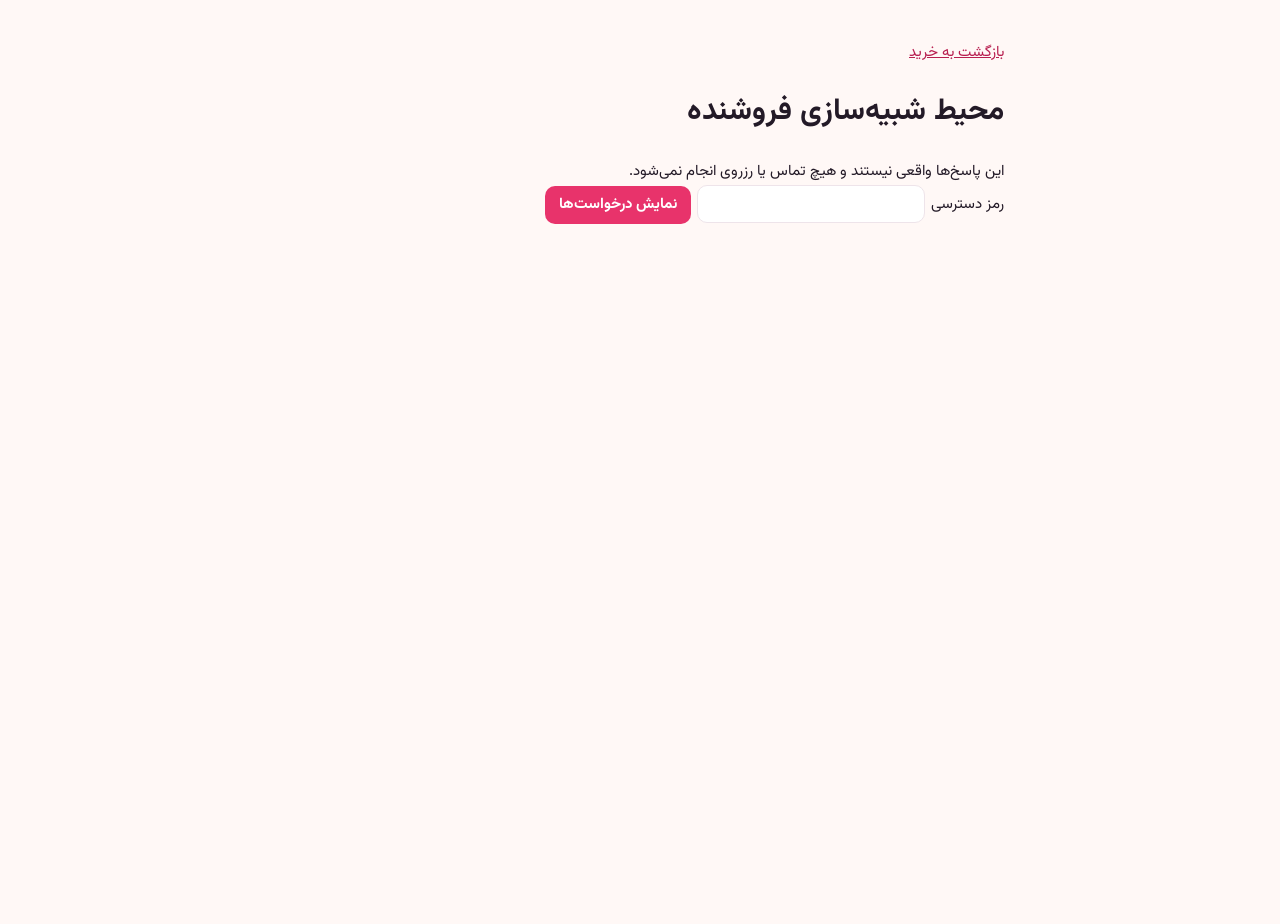
<file: frontend/seller.html>
<!doctype html><html lang="fa" dir="rtl"><meta charset="utf-8"><meta name="viewport" content="width=device-width,initial-scale=1"><link rel="stylesheet" href="assets/app.css"><style>main{max-width:760px;margin:24px auto;padding:16px;overflow:auto;height:calc(100dvh - 48px)}body{overflow:auto}input{height:38px;border:1px solid var(--line);border-radius:10px;padding:0 10px;margin:0 6px}button{background:var(--pink);color:#fff;border-radius:10px;padding:6px 14px;font-weight:700}form{border:1px solid var(--line);border-radius:14px;padding:12px;margin:10px 0;background:var(--card)}</style><title>فروشنده شبیه‌سازی</title><main><a href="/">بازگشت به خرید</a><h1>محیط شبیه‌سازی فروشنده</h1><aside>این پاسخ‌ها واقعی نیستند و هیچ تماس یا رزروی انجام نمی‌شود.</aside><label>رمز دسترسی<input id="token" type="password"></label><button id="load">نمایش درخواست‌ها</button><p id="status" role="status"></p><section id="requests"></section></main><script src="seller.js"></script></html>
</file>
<file: frontend/assets/app.css>
@font-face{font-family:Vazirmatn;src:url(../vendor/Vazirmatn-Variable.woff2) format("woff2-variations"),url(../vendor/Vazirmatn-Regular.woff2) format("woff2");font-weight:100 900;font-display:swap}

:root{
  --pink:#E8336B;--pink-2:#F2477C;--pink-soft:#FFE4EC;--pink-ink:#B81F50;
  --leaf:#1FA866;--leaf-soft:#DDF6E8;--amber:#C77700;--amber-soft:#FFF1D6;--red:#D83A3A;--red-soft:#FFE3E3;
  --ink:#231A27;--ink-2:#5E5263;--ink-3:#8E8393;--line:#EEE4EA;--bg:#FFF8F6;--panel:#FFFFFF;--card:#FFFFFF;--chip:#F7EEF2;
  --shadow:0 1px 2px rgba(60,20,40,.06),0 6px 20px rgba(60,20,40,.07);--shadow-lg:0 12px 40px rgba(60,20,40,.18);
  --r:18px;--r-sm:12px;--chat-w:460px;
  color-scheme:light;
}
@media (prefers-color-scheme:dark){:root:not([data-theme=light]){
  --pink:#FF5C8F;--pink-2:#FF7AA3;--pink-soft:#3A1C2A;--pink-ink:#FFB3CA;--leaf:#3DD68C;--leaf-soft:#173A29;--amber:#F2B04A;--amber-soft:#3A2D14;--red:#FF7373;--red-soft:#3D1D1D;
  --ink:#F6EEF3;--ink-2:#C8BBC4;--ink-3:#95889A;--line:#33293A;--bg:#16111A;--panel:#1C1621;--card:#241D2A;--chip:#2E2535;
  --shadow:0 1px 2px rgba(0,0,0,.4),0 6px 20px rgba(0,0,0,.25);color-scheme:dark}}
:root[data-theme=dark]{
  --pink:#FF5C8F;--pink-2:#FF7AA3;--pink-soft:#3A1C2A;--pink-ink:#FFB3CA;--leaf:#3DD68C;--leaf-soft:#173A29;--amber:#F2B04A;--amber-soft:#3A2D14;--red:#FF7373;--red-soft:#3D1D1D;
  --ink:#F6EEF3;--ink-2:#C8BBC4;--ink-3:#95889A;--line:#33293A;--bg:#16111A;--panel:#1C1621;--card:#241D2A;--chip:#2E2535;
  --shadow:0 1px 2px rgba(0,0,0,.4),0 6px 20px rgba(0,0,0,.25);color-scheme:dark}

*{box-sizing:border-box}
html,body{height:100%;margin:0}
body{font:15px/1.75 Vazirmatn,Tahoma,sans-serif;color:var(--ink);background:var(--bg);-webkit-font-smoothing:antialiased;overflow:hidden}
button,input,textarea,select{font:inherit;color:inherit}
button{cursor:pointer;border:0;background:none}
svg{width:20px;height:20px;fill:none;stroke:currentColor;stroke-width:2;stroke-linecap:round;stroke-linejoin:round;flex:none}
a{color:var(--pink-ink)}
[hidden]{display:none!important}
:focus-visible{outline:2px solid var(--pink);outline-offset:2px;border-radius:8px}

.app{display:grid;grid-template-columns:var(--chat-w) 1fr;height:100dvh}
.chat-pane{display:flex;flex-direction:column;min-height:0;min-width:0;background:var(--panel);border-inline-end:1px solid var(--line);position:relative;z-index:2}
.map-pane{position:relative;min-width:0}
#map{position:absolute;inset:0;background:#EDE7EA}
.mobile-only{display:none!important}

/* top bar */
.topbar{display:flex;align-items:center;justify-content:space-between;padding:12px 16px 8px}
.brand{display:flex;align-items:center;gap:10px}
.brand h1{margin:0;font-size:20px;font-weight:850;letter-spacing:-.3px;line-height:1.2}
.brand p{margin:0;font-size:12px;color:var(--ink-3)}
.logo{width:42px;height:48px;display:block}
.logo svg,.mascot svg{width:100%;height:100%}
.top-actions{display:flex;gap:4px}
.icon-btn{position:relative;display:grid;place-items:center;width:38px;height:38px;border-radius:12px;color:var(--ink-2)}
.icon-btn:hover{background:var(--chip);color:var(--ink)}
.badge{position:absolute;top:2px;left:2px;min-width:17px;height:17px;padding:0 4px;border-radius:9px;background:var(--pink);color:#fff;font-size:11px;line-height:17px;font-weight:700}

/* steps */
.steps{display:flex;gap:6px;margin:0;padding:0 16px 10px;list-style:none;counter-reset:s}
.steps li{flex:1;display:flex;align-items:center;gap:6px;padding:6px 8px;border-radius:12px;background:var(--chip);color:var(--ink-3);font-size:11.5px;font-weight:600;white-space:nowrap;overflow:hidden;transition:.25s}
.steps b{display:grid;place-items:center;width:20px;height:20px;border-radius:50%;background:var(--panel);font-size:11px;flex:none}
.steps li.done{color:var(--leaf);background:var(--leaf-soft)}
.steps li.done b{background:var(--leaf);color:#fff}
.steps li.active{color:#fff;background:linear-gradient(135deg,var(--pink-2),var(--pink))}
.steps li.active b{background:#fff;color:var(--pink)}
.steps span{overflow:hidden;text-overflow:ellipsis}

/* preference chips */
.prefbar{display:flex;flex-wrap:wrap;gap:6px;padding:0 16px 10px;border-bottom:1px solid var(--line)}
.prefbar::-webkit-scrollbar{display:none}
.pchip{display:inline-flex;align-items:center;gap:6px;height:34px;padding:0 12px;border-radius:17px;border:1px solid var(--line);background:var(--card);font-size:13px;font-weight:600;color:var(--ink-2);white-space:nowrap;transition:.15s}
.pchip svg{width:16px;height:16px}
.pchip:hover{border-color:var(--pink);color:var(--ink)}
.pchip.on{background:var(--pink-soft);border-color:transparent;color:var(--pink-ink)}
.pchip .x{margin-inline-start:-2px;opacity:.6}

/* thread */
.thread{flex:1;overflow-y:auto;padding:16px 16px 8px;scroll-behavior:smooth;overscroll-behavior:contain}
.msg{display:flex;gap:8px;margin:10px 0;animation:rise .28s ease both}
@keyframes rise{from{opacity:0;transform:translateY(6px)}to{opacity:1;transform:none}}
.msg.user{justify-content:flex-start;flex-direction:row-reverse}
.bubble{max-width:88%;padding:10px 14px;border-radius:18px;background:var(--chip);white-space:pre-wrap;word-wrap:break-word}
.msg.user .bubble{background:linear-gradient(135deg,var(--pink-2),var(--pink));color:#fff;border-end-end-radius:6px}
.msg.bot .bubble{border-start-start-radius:6px;background:var(--card);border:1px solid var(--line);box-shadow:var(--shadow)}
.msg.bot .bubble b{color:var(--pink-ink)}
.avatar{width:32px;height:38px;flex:none;align-self:flex-end}
.block{margin:8px 0 14px;animation:rise .3s ease both}
.block-head{display:flex;align-items:center;justify-content:space-between;gap:8px;margin:0 2px 8px;font-size:13px;color:var(--ink-3)}
.block-head strong{color:var(--ink);font-size:14px}
.note{font-size:12.5px;color:var(--ink-3);margin:6px 2px}
.note.warn{color:var(--amber)}

/* thinking */
.thinking{display:flex;gap:10px;align-items:flex-start;margin:10px 0}
.thinking .avatar{animation:hop 1s ease-in-out infinite}
@keyframes hop{0%,100%{transform:translateY(0)}50%{transform:translateY(-6px)}}
.think-card{flex:1;padding:10px 14px;border-radius:18px;border-start-start-radius:6px;background:var(--card);border:1px dashed var(--line);font-size:13px;color:var(--ink-2)}
.think-card ol{margin:0;padding:0;list-style:none}
.think-card li{display:flex;align-items:center;gap:8px;padding:2px 0}
.think-card li::before{content:"";width:14px;height:14px;border-radius:50%;border:2px solid var(--leaf);flex:none;background:var(--leaf) url("data:image/svg+xml,%3Csvg xmlns='http://www.w3.org/2000/svg' viewBox='0 0 24 24' fill='none' stroke='white' stroke-width='4'%3E%3Cpath d='M5 13l4 4L19 7'/%3E%3C/svg%3E") center/10px no-repeat}
.think-card li.now::before{background:none;border-color:var(--pink);border-top-color:transparent;animation:spin .8s linear infinite}
@keyframes spin{to{transform:rotate(360deg)}}

/* welcome */
.welcome{display:flex;flex-direction:column;align-items:center;text-align:center;padding:12px 6px 4px}
.welcome .mascot{width:112px;height:130px}
.welcome h2{margin:6px 0 2px;font-size:22px;font-weight:850}
.welcome p{margin:0 0 14px;color:var(--ink-2);font-size:14px;max-width:360px}
.stats{display:flex;gap:8px;margin-bottom:16px;flex-wrap:wrap;justify-content:center}
.stats span{padding:4px 10px;border-radius:10px;background:var(--chip);font-size:12px;color:var(--ink-2)}
.stats b{color:var(--ink)}
.starters{display:grid;grid-template-columns:1fr 1fr;gap:8px;width:100%}
.starter{display:flex;gap:8px;align-items:flex-start;text-align:start;padding:10px 12px;border-radius:14px;border:1px solid var(--line);background:var(--card);font-size:13px;line-height:1.6;color:var(--ink-2);transition:.15s}
.starter:hover{border-color:var(--pink);transform:translateY(-1px);box-shadow:var(--shadow)}
.starter .em{font-size:18px;line-height:1.2}

/* product cards */
.carousel{display:flex;gap:10px;overflow-x:auto;padding:2px 2px 8px;scroll-snap-type:x mandatory;scrollbar-width:thin}
.pcard{flex:0 0 210px;scroll-snap-align:start;display:flex;flex-direction:column;border-radius:var(--r);background:var(--card);border:1px solid var(--line);box-shadow:var(--shadow);overflow:hidden;transition:.15s}
.pcard:hover{border-color:color-mix(in srgb,var(--pink) 45%,var(--line))}
.pcard.sel{outline:2px solid var(--pink)}
.pimg{position:relative;height:132px;background:#fff;display:grid;place-items:center;border-bottom:1px solid var(--line);cursor:zoom-in}
.pimg img{max-width:88%;max-height:116px;object-fit:contain}
.pimg .ph{width:56px;height:64px;opacity:.35}
.pimg .tag{position:absolute;top:8px;inset-inline-start:8px;padding:1px 8px;border-radius:8px;font-size:11px;font-weight:700;background:var(--leaf-soft);color:var(--leaf)}
.cmp-toggle{position:absolute;top:6px;inset-inline-end:6px;display:flex;align-items:center;gap:4px;padding:2px 8px 2px 6px;border-radius:9px;background:rgba(255,255,255,.92);color:#5E5263;font-size:11px;font-weight:700;border:1px solid #eee}
.cmp-toggle input{accent-color:var(--pink);margin:0}
.pbody{display:flex;flex-direction:column;gap:4px;padding:10px 12px 12px;flex:1}
.ptitle{margin:0;font-size:13.5px;font-weight:700;line-height:1.6;display:-webkit-box;-webkit-line-clamp:2;-webkit-box-orient:vertical;overflow:hidden;min-height:43px}
.pcat{font-size:11.5px;color:var(--ink-3);white-space:nowrap;overflow:hidden;text-overflow:ellipsis}
.price{font-size:15px;font-weight:800;color:var(--ink)}
.price small{font-size:11px;font-weight:600;color:var(--ink-3)}
.minis{display:flex;flex-wrap:wrap;gap:4px;margin:2px 0 6px}
.mini{display:inline-flex;align-items:center;gap:3px;padding:0 7px;height:21px;border-radius:7px;background:var(--chip);font-size:11px;font-weight:600;color:var(--ink-2)}
.mini.g{background:var(--leaf-soft);color:var(--leaf)}
.mini.p{background:var(--pink-soft);color:var(--pink-ink)}
.mini.a{background:var(--amber-soft);color:var(--amber)}
.mini.r{background:var(--red-soft);color:var(--red)}
.btn{display:inline-flex;align-items:center;justify-content:center;gap:6px;height:36px;padding:0 14px;border-radius:11px;font-size:13px;font-weight:700;transition:.15s;white-space:nowrap}
.btn svg{width:16px;height:16px}
.btn.primary{background:var(--pink);color:#fff}
.btn.primary:hover{background:var(--pink-ink)}
.btn.soft{background:var(--pink-soft);color:var(--pink-ink)}
.btn.ghost{background:var(--chip);color:var(--ink-2)}
.btn.ghost:hover{color:var(--ink)}
.btn.sm{height:30px;padding:0 10px;font-size:12px;border-radius:9px}
.btn.wide{width:100%}
.btn[disabled]{opacity:.5;cursor:default}
.pcard .btn.primary{margin-top:auto}
.more{flex:0 0 120px;display:grid;place-items:center;border-radius:var(--r);border:1.5px dashed var(--line);color:var(--ink-3);font-weight:700;font-size:13px}
.more:hover{border-color:var(--pink);color:var(--pink)}

/* stores */
.sblock{border-radius:var(--r);background:var(--card);border:1px solid var(--line);box-shadow:var(--shadow);overflow:hidden}
.shead{display:flex;gap:10px;align-items:center;padding:12px}
.shead img,.shead .ph{width:52px;height:52px;object-fit:contain;border-radius:12px;background:#fff;border:1px solid var(--line);flex:none}
.shead h3{margin:0;font-size:14px;line-height:1.6;display:-webkit-box;-webkit-line-clamp:2;-webkit-box-orient:vertical;overflow:hidden}
.ssum{display:flex;flex-wrap:wrap;gap:4px;margin-top:2px}
.seg{display:flex;gap:4px;padding:0 12px 10px;overflow-x:auto;scrollbar-width:none}
.seg button{height:30px;padding:0 12px;border-radius:9px;background:var(--chip);font-size:12px;font-weight:700;color:var(--ink-2);white-space:nowrap}
.seg button.on{background:var(--ink);color:var(--panel)}
.slist{list-style:none;margin:0;padding:0}
.srow{display:grid;grid-template-columns:28px 1fr auto;gap:4px 10px;padding:12px;border-top:1px solid var(--line);transition:background .2s}
.srow.hl{background:var(--pink-soft)}
.rank{display:grid;place-items:center;width:26px;height:26px;border-radius:9px;background:var(--chip);font-weight:800;font-size:13px}
.srow:first-child .rank{background:var(--pink);color:#fff}
.sname{font-weight:800;font-size:14px;line-height:1.5;cursor:pointer}
.sname:hover{color:var(--pink-ink)}
.sline{grid-column:2/4;display:flex;flex-wrap:wrap;gap:4px 10px;font-size:12px;color:var(--ink-2)}
.sline span{display:inline-flex;align-items:center;gap:4px}
.sline svg{width:14px;height:14px;color:var(--ink-3)}
.sprice{text-align:end;font-weight:850;font-size:14.5px;line-height:1.4}
.sprice small{display:block;font-weight:600;font-size:11px;color:var(--ink-3)}
.sprice small.stale{color:var(--amber)}
.reasons{grid-column:2/4;display:flex;flex-wrap:wrap;gap:4px}
.sactions{grid-column:2/4;display:flex;gap:6px;flex-wrap:wrap;margin-top:4px}
.sfoot{padding:10px 12px;border-top:1px solid var(--line);font-size:11.5px;color:var(--ink-3);display:flex;justify-content:space-between;gap:8px;flex-wrap:wrap}
.open{color:var(--leaf);font-weight:700}.closed{color:var(--red);font-weight:700}.unknown{color:var(--ink-3)}

/* compare */
.ctable-wrap{overflow-x:auto;border-radius:var(--r);border:1px solid var(--line);background:var(--card);box-shadow:var(--shadow)}
.ctable{border-collapse:collapse;width:100%;font-size:12.5px;min-width:420px}
.ctable th,.ctable td{padding:8px 10px;border-bottom:1px solid var(--line);vertical-align:top;text-align:start}
.ctable thead th{position:sticky;top:0;background:var(--card);font-weight:700}
.ctable thead img{width:56px;height:56px;object-fit:contain;display:block;margin-bottom:4px;background:#fff;border-radius:10px}
.ctable th:first-child{color:var(--ink-3);font-weight:600;width:110px;background:var(--chip)}
.ctable tr.diff td{background:color-mix(in srgb,var(--amber-soft) 55%,transparent)}
.ctable td.best{color:var(--leaf);font-weight:800}

/* inquiry */
.iq{border-radius:var(--r);background:var(--card);border:1px solid var(--line);box-shadow:var(--shadow);padding:14px;overflow:hidden;position:relative}
.iq-top{display:flex;gap:10px;align-items:center}
.phone{width:42px;height:42px;border-radius:14px;display:grid;place-items:center;background:var(--pink-soft);color:var(--pink);flex:none}
.iq.calling .phone{animation:ring 1.1s ease-in-out infinite}
@keyframes ring{0%,100%{transform:rotate(0)}20%{transform:rotate(-14deg)}40%{transform:rotate(12deg)}60%{transform:rotate(-8deg)}80%{transform:rotate(5deg)}}
.iq h4{margin:0;font-size:14px}
.iq p{margin:0;font-size:12.5px;color:var(--ink-2)}
.bar{height:5px;border-radius:3px;background:var(--chip);margin:12px 0 4px;overflow:hidden}
.bar i{display:block;height:100%;background:linear-gradient(90deg,var(--pink),var(--pink-2));border-radius:3px;transition:width .5s linear}
.qa{display:grid;gap:6px;margin-top:12px}
.qa div{display:flex;justify-content:space-between;gap:10px;padding:8px 10px;border-radius:10px;background:var(--chip);font-size:13px}
.qa b.ok{color:var(--leaf)}.qa b.no{color:var(--red)}.qa b.na{color:var(--ink-3)}
.iq.ok{border-color:color-mix(in srgb,var(--leaf) 45%,var(--line))}
.iq.bad{border-color:color-mix(in srgb,var(--red) 40%,var(--line))}
.alts{margin-top:12px;padding-top:10px;border-top:1px dashed var(--line)}
.alts h5{margin:0 0 6px;font-size:13px}
.alt{display:flex;align-items:center;justify-content:space-between;gap:8px;padding:8px 0;font-size:12.5px}
.alt+.alt{border-top:1px solid var(--line)}
.sim{display:inline-block;margin-top:10px;font-size:11px;color:var(--ink-3)}

/* compare tray */
.compare-tray{position:absolute;inset-inline:16px;bottom:118px;z-index:5;display:flex;align-items:center;gap:8px;padding:8px 8px 8px 12px;border-radius:16px;background:var(--ink);color:var(--panel);box-shadow:var(--shadow-lg);animation:rise .2s ease}
.compare-tray .thumbs{display:flex;gap:4px;flex:1;overflow:hidden}
.compare-tray img{width:34px;height:34px;border-radius:9px;background:#fff;object-fit:contain}
.compare-tray span{font-size:13px;font-weight:700}

/* composer */
.composer{padding:8px 16px calc(12px + env(safe-area-inset-bottom));border-top:1px solid var(--line);background:var(--panel)}
.suggest{display:flex;gap:6px;overflow-x:auto;padding-bottom:8px;scrollbar-width:none}
.suggest:empty{display:none}
.suggest button{flex:none;height:32px;padding:0 12px;border-radius:16px;background:var(--pink-soft);color:var(--pink-ink);font-size:12.5px;font-weight:700;white-space:nowrap}
.suggest button:hover{background:var(--pink);color:#fff}
.input-row{display:flex;align-items:flex-end;gap:8px;padding:6px 6px 6px 6px;border-radius:20px;border:1.5px solid var(--line);background:var(--card);transition:.15s}
.input-row:focus-within{border-color:var(--pink);box-shadow:0 0 0 4px var(--pink-soft)}
.input-row textarea{flex:1;resize:none;border:0;background:none;outline:none;padding:6px 8px;max-height:140px;line-height:1.7}
.send{width:40px;height:40px;border-radius:14px;display:grid;place-items:center;background:var(--pink);color:#fff;flex:none}
.send[disabled]{opacity:.45}

/* map */
.leaflet-container{font-family:Vazirmatn,Tahoma,sans-serif;direction:ltr}
.leaflet-popup-content{direction:rtl;margin:12px 14px;font-size:13px;line-height:1.7;min-width:200px}
.leaflet-popup-content-wrapper{border-radius:16px;box-shadow:var(--shadow-lg)}
.pin{display:flex;flex-direction:column;align-items:center;transform:translate(-50%,-100%);position:absolute;left:0;top:0}
.pin .tag{display:flex;align-items:center;gap:4px;padding:3px 8px 3px 4px;border-radius:12px;background:#fff;color:#231A27;font:800 12px/1.3 Vazirmatn,sans-serif;white-space:nowrap;box-shadow:0 3px 10px rgba(40,10,25,.25);border:2px solid #8E8393;direction:rtl}
.pin .tag b{display:grid;place-items:center;min-width:20px;height:20px;border-radius:7px;background:#8E8393;color:#fff;font-size:11px}
.pin .stem{width:2px;height:8px;background:#8E8393}
.pin.open .tag{border-color:#1FA866}.pin.open .tag b,.pin.open .stem{background:#1FA866}
.pin.closed .tag{border-color:#D83A3A}.pin.closed .tag b,.pin.closed .stem{background:#D83A3A}
.pin.top .tag{background:#E8336B;color:#fff;border-color:#E8336B;transform:scale(1.08)}
.pin.top .tag b{background:#fff;color:#E8336B}
.pin.hl .tag{outline:3px solid #FFC1D4}
.me{width:18px;height:18px;border-radius:50%;background:#2F7BF6;border:3px solid #fff;box-shadow:0 0 0 6px rgba(47,123,246,.25);animation:pulse 2s infinite}
@keyframes pulse{0%{box-shadow:0 0 0 0 rgba(47,123,246,.45)}70%{box-shadow:0 0 0 14px rgba(47,123,246,0)}100%{box-shadow:0 0 0 0 rgba(47,123,246,0)}}
.map-head{position:absolute;top:14px;inset-inline:14px;z-index:500;display:flex;justify-content:center;pointer-events:none}
.map-head .card{pointer-events:auto;display:flex;gap:10px;align-items:center;max-width:520px;padding:8px 14px 8px 8px;border-radius:16px;background:var(--panel);box-shadow:var(--shadow-lg);font-size:13px}
.map-head img,.map-head .ph{width:40px;height:40px;object-fit:contain;border-radius:10px;background:#fff;flex:none}
.map-head .mascot{width:34px;height:40px}
.map-legend{position:absolute;top:118px;inset-inline-end:14px;z-index:500;display:flex;gap:10px;padding:6px 12px;border-radius:12px;background:var(--panel);box-shadow:var(--shadow);font-size:11.5px;color:var(--ink-2)}
.dot{display:inline-block;width:9px;height:9px;border-radius:50%;margin-inline-end:4px;vertical-align:middle}
.dot.open{background:#1FA866}.dot.closed{background:#D83A3A}.dot.unknown{background:#8E8393}
.map-fabs{position:absolute;bottom:calc(var(--strip-h,0px) + 28px);inset-inline-start:14px;z-index:500;display:flex;flex-direction:column;gap:8px}
.fab{display:flex;align-items:center;gap:6px;height:42px;padding:0 14px;border-radius:14px;background:var(--panel);box-shadow:var(--shadow-lg);font-size:13px;font-weight:700}
.fab:hover{color:var(--pink)}
.pick-hint{position:absolute;top:70px;left:50%;transform:translateX(-50%);z-index:600;padding:8px 14px;border-radius:14px;background:var(--ink);color:var(--panel);font-size:13px;box-shadow:var(--shadow-lg)}
.pick-hint button{color:var(--pink-2);font-weight:700;margin-inline-start:8px}
.map-pane.picking #map{cursor:crosshair}
.density{background:rgba(232,51,107,.16);border:1.5px solid rgba(232,51,107,.45);border-radius:50%;display:grid;place-items:center;color:#B81F50;font:800 11px Vazirmatn,sans-serif}

/* sheet */
.sheet{position:fixed;top:0;bottom:0;left:0;z-index:1000;width:min(420px,100%);padding:12px;display:flex;animation:slide .25s ease}
@keyframes slide{from{transform:translateX(-30px);opacity:0}to{transform:none;opacity:1}}
.sheet-card{position:relative;flex:1;overflow-y:auto;border-radius:22px;background:var(--panel);box-shadow:var(--shadow-lg);padding:18px}
.sheet-close{position:sticky;top:0;float:left;background:var(--chip);z-index:2}
.sheet h2{margin:0 0 4px;font-size:17px;line-height:1.6}
.sheet h3{margin:16px 0 6px;font-size:14px}
.gallery{display:flex;gap:8px;overflow-x:auto;margin:8px 0 12px}
.gallery img{height:160px;border-radius:14px;background:#fff;border:1px solid var(--line);object-fit:contain;padding:6px}
.kv{width:100%;border-collapse:collapse;font-size:12.5px}
.kv td{padding:6px 8px;border-bottom:1px solid var(--line);vertical-align:top}
.kv td:first-child{color:var(--ink-3);width:40%}
.mallbox{display:flex;gap:10px;align-items:center;padding:10px 12px;border-radius:14px;background:var(--leaf-soft);color:var(--leaf);font-weight:700;font-size:13px;margin:10px 0}
.routes{display:flex;gap:6px;flex-wrap:wrap;margin:10px 0}
.routes a{text-decoration:none}

/* popover */
.popover{position:fixed;z-index:1200;min-width:260px;max-width:min(340px,92vw);padding:14px;border-radius:18px;background:var(--panel);box-shadow:var(--shadow-lg);border:1px solid var(--line);animation:rise .15s ease}
.popover h4{margin:0 0 8px;font-size:14px}
.popover input[type=text],.popover input[type=number]{width:100%;height:40px;padding:0 12px;border-radius:12px;border:1.5px solid var(--line);background:var(--card);outline:none}
.popover input:focus{border-color:var(--pink)}
.opts{display:flex;flex-wrap:wrap;gap:6px;margin:10px 0}
.opts button{height:32px;padding:0 12px;border-radius:10px;background:var(--chip);font-size:12.5px;font-weight:700}
.opts button.on,.opts button:hover{background:var(--pink-soft);color:var(--pink-ink)}
.row{display:flex;gap:6px;margin-top:8px}
.arealist{max-height:180px;overflow-y:auto;margin-top:6px}
.arealist button{display:flex;justify-content:space-between;width:100%;padding:6px 8px;border-radius:9px;font-size:13px}
.arealist button:hover{background:var(--chip)}
.arealist small{color:var(--ink-3)}

.toast{position:fixed;bottom:24px;left:50%;transform:translateX(-50%);z-index:1500;padding:10px 16px;border-radius:14px;background:var(--ink);color:var(--panel);font-size:13px;box-shadow:var(--shadow-lg);animation:rise .2s ease}

/* ---- map explore ---- */
.map-head{flex-direction:column;align-items:center;gap:6px}
.msearch{pointer-events:auto;display:flex;align-items:center;gap:8px;width:min(520px,100%);height:48px;padding:0 8px 0 14px;border-radius:24px;background:var(--panel);box-shadow:var(--shadow-lg);border:1.5px solid transparent}
.msearch:focus-within{border-color:var(--pink)}
.msearch svg{color:var(--ink-3)}
.msearch input{flex:1;min-width:0;border:0;outline:0;background:none;font-weight:600}
.msearch.on{border-color:color-mix(in srgb,var(--pink) 40%,transparent)}
.msearch.prod img{width:34px;height:34px;border-radius:10px;object-fit:contain;background:#fff}
.msearch .pt{flex:1;min-width:0;font-weight:700;font-size:13px;white-space:nowrap;overflow:hidden;text-overflow:ellipsis}
.mstat{pointer-events:auto;padding:3px 12px;border-radius:12px;background:color-mix(in srgb,var(--panel) 92%,transparent);box-shadow:var(--shadow);font-size:12px;font-weight:600;color:var(--ink-2)}
.fab.round{width:46px;height:46px;padding:0;justify-content:center;border-radius:50%}
.strip{position:absolute;left:12px;right:12px;bottom:14px;z-index:600;pointer-events:none}
.strip>*{pointer-events:auto}
.empty-map{display:flex;gap:14px;align-items:center;max-width:620px;margin:0 auto;padding:14px 16px;border-radius:22px;background:var(--panel);box-shadow:var(--shadow-lg)}
.empty-map .mascot{width:64px;height:74px;flex:none}
.empty-map b{font-size:15px}
.empty-map p{margin:2px 0 8px;font-size:12.5px;color:var(--ink-2)}
.qchips{display:flex;flex-wrap:wrap;gap:6px}
.qchips button{height:30px;padding:0 12px;border-radius:15px;background:var(--pink-soft);color:var(--pink-ink);font-size:12.5px;font-weight:700}
.qchips button:hover{background:var(--pink);color:#fff}
.lcards{display:flex;gap:10px;overflow-x:auto;padding:4px 2px 6px;scroll-snap-type:x mandatory;scrollbar-width:none}
.lcards::-webkit-scrollbar{display:none}
.lcard{flex:0 0 270px;scroll-snap-align:center;display:flex;gap:10px;padding:10px;border-radius:18px;background:var(--panel);box-shadow:var(--shadow-lg);cursor:pointer;border:2px solid transparent;transition:.15s}
.lcard.on,.lcard:hover{border-color:var(--pink)}
.lcard .li{width:72px;height:72px;flex:none;border-radius:14px;background:#fff;display:grid;place-items:center;overflow:hidden;border:1px solid var(--line)}
.lcard .li img{max-width:92%;max-height:92%;object-fit:contain}
.lcard .lb{display:flex;flex-direction:column;min-width:0;gap:1px}
.lcard .lt{font-size:12.5px;line-height:1.55;display:-webkit-box;-webkit-line-clamp:2;-webkit-box-orient:vertical;overflow:hidden}
.lcard .lpz{font-weight:850;font-size:14px}
.lcard .ls,.lcard .lm{font-size:11.5px;color:var(--ink-2);white-space:nowrap;overflow:hidden;text-overflow:ellipsis}
.lpin{position:absolute;left:0;top:0;transform:translate(-50%,calc(-100% - 8px));display:flex;align-items:center;gap:6px;padding:3px 9px 3px 3px;border-radius:20px;background:#fff;color:#231A27;box-shadow:0 4px 14px rgba(40,10,25,.28);border:2.5px solid #8E8393;white-space:nowrap;direction:rtl;font-family:Vazirmatn,sans-serif;transition:transform .15s}
.lpin::after{content:"";position:absolute;left:50%;bottom:-8px;margin-left:-6px;border:6px solid transparent;border-top-color:inherit;border-bottom:0}
.lpin .ph-img{width:34px;height:34px;border-radius:50%;background:#fff;display:grid;place-items:center;overflow:hidden;flex:none}
.lpin .ph-img img{width:100%;height:100%;object-fit:contain}
.lpin .pp{display:flex;flex-direction:column;line-height:1.25}
.lpin b{font-size:12.5px;font-weight:850}
.lpin em{display:none;font-style:normal;font-size:10.5px;color:#5E5263;max-width:130px;overflow:hidden;text-overflow:ellipsis}
.lpin.hl em,.lpin:hover em{display:block}
.lpin.open{border-color:#1FA866}.lpin.closed{border-color:#D83A3A}
.lpin.top{background:#E8336B;color:#fff;border-color:#E8336B}.lpin.top em{color:#ffe}
.lpin.hl,.lpin:hover{transform:translate(-50%,calc(-100% - 8px)) scale(1.12);z-index:1000;box-shadow:0 0 0 4px rgba(232,51,107,.35),0 6px 18px rgba(40,10,25,.3)}
.cpin{position:absolute;left:0;top:0;transform:translate(-50%,-50%);display:flex;align-items:center;gap:6px;padding:4px 12px 4px 6px;border-radius:22px;background:#E8336B;color:#fff;box-shadow:0 4px 16px rgba(232,51,107,.45);border:3px solid #fff;white-space:nowrap;direction:rtl;font-family:Vazirmatn,sans-serif}
.cpin .thumbs{display:flex}
.cpin .thumbs img{width:26px;height:26px;border-radius:50%;background:#fff;object-fit:contain;border:2px solid #fff;margin-inline-start:-8px}
.cpin .thumbs img:first-child{margin-inline-start:0}
.cpin b{font-size:12px}.cpin small{font-size:11px;opacity:.9}
.mpop{display:flex;flex-direction:column;gap:3px;font-size:12.5px}
.mpop img{width:100%;height:110px;object-fit:contain;background:#fff;border-radius:12px;margin-bottom:4px}
.mpop .t{font-size:13.5px;line-height:1.6}
.mpop .pr{font-weight:850;font-size:14px}.mpop .pr small{font-weight:600;color:#8E8393;font-size:11px}
.mpop .more-m{color:#B81F50;font-weight:700}
.mpop .pa{display:flex;gap:4px;margin-top:6px;flex-wrap:wrap}
.chat-fab{position:fixed;left:50%;transform:translateX(-50%);bottom:calc(var(--strip-h,0px) + 24px);z-index:700;align-items:center;gap:10px;height:56px;padding:0 14px 0 6px;border-radius:28px;background:linear-gradient(135deg,#F2477C,#E8336B 60%,#C9265A);color:#fff;box-shadow:0 10px 30px rgba(232,51,107,.45);animation:rise .3s ease}
.chat-fab .cf-av{width:44px;height:44px;border-radius:50%;background:#fff;display:grid;place-items:center;padding:3px}
.chat-fab .cf-av svg{width:34px;height:40px}
.chat-fab .cf-tx{display:flex;flex-direction:column;line-height:1.3;text-align:start}
.chat-fab b{font-size:14px}.chat-fab small{font-size:11px;opacity:.9}
.chat-fab:active{transform:translateX(-50%) scale(.97)}
.app[data-view=chat] .chat-fab{display:none!important}
.lcard.sk{pointer-events:none}
.lcard.sk .li,.lcard.sk i{background:linear-gradient(90deg,var(--chip),var(--line),var(--chip));background-size:200% 100%;animation:shimmer 1.1s linear infinite;border:0}
.lcard.sk i{display:block;height:11px;border-radius:6px;margin:6px 0;width:150px}.lcard.sk i:nth-child(2){width:90px}.lcard.sk i:nth-child(3){width:120px}
@keyframes shimmer{to{background-position:-200% 0}}
/* ---- conversation cards ---- */
.vision{padding:12px;border-radius:16px;background:var(--card);border:1px dashed var(--line)}
.vh{display:flex;justify-content:space-between;gap:8px;font-size:13px;margin-bottom:8px}.vh span{color:var(--ink-3);font-size:12px}
.vgrid{display:grid;grid-template-columns:repeat(auto-fill,minmax(88px,1fr));gap:8px}
.vi{display:flex;flex-direction:column;gap:4px;cursor:zoom-in}
.vimg{position:relative;height:76px;border-radius:12px;background:#fff;display:grid;place-items:center;border:2px solid var(--leaf);overflow:hidden}
.vi.no .vimg{border-color:var(--red);opacity:.65}
.vimg img{max-width:90%;max-height:68px;object-fit:contain}.vimg .ph{width:30px;opacity:.35}
.vimg i{position:absolute;top:4px;inset-inline-end:4px;width:20px;height:20px;border-radius:50%;display:grid;place-items:center;font-style:normal;font-size:12px;font-weight:900;color:#fff;background:var(--leaf)}
.vi.no .vimg i{background:var(--red)}
.vi small{font-size:10.5px;line-height:1.5;color:var(--ink-2);display:-webkit-box;-webkit-line-clamp:2;-webkit-box-orient:vertical;overflow:hidden}
.insight{display:flex;gap:10px;padding:12px 14px;border-radius:16px;background:var(--leaf-soft);color:var(--ink);font-size:12.5px;line-height:1.8}
.insight b{font-size:13.5px}.insight .ic{font-size:20px}
.qcard{max-width:92%;display:flex;flex-direction:column;gap:8px}
.qcard .bubble{border-start-start-radius:6px;background:var(--card);border:1px solid var(--line);box-shadow:var(--shadow)}
.qopts{display:flex;flex-wrap:wrap;gap:6px}
.qopts button{min-height:36px;padding:6px 14px;border-radius:18px;border:1.5px solid var(--pink);color:var(--pink-ink);background:var(--card);font-size:13px;font-weight:700;line-height:1.5;transition:.15s}
.qopts button:hover:not(:disabled),.qopts button.picked{background:var(--pink);color:#fff}
.qopts button.other{border-style:dashed;border-color:var(--line);color:var(--ink-3)}
.qopts button:disabled:not(.picked){opacity:.45;cursor:default}
.picks{display:grid;gap:10px}
.pick{display:flex;gap:12px;padding:12px;border-radius:var(--r);background:var(--card);border:1px solid var(--line);box-shadow:var(--shadow)}
.pick:first-child{border:1.5px solid color-mix(in srgb,var(--pink) 55%,var(--line))}
.pk-img{position:relative;width:96px;height:96px;flex:none;border-radius:14px;background:#fff;display:grid;place-items:center;border:1px solid var(--line);cursor:zoom-in}
.pk-img img{max-width:90%;max-height:90%;object-fit:contain}
.pk-img .ph{width:44px;opacity:.35}
.pk-badge{position:absolute;top:-8px;inset-inline-start:-6px;padding:1px 9px;border-radius:9px;background:var(--pink);color:#fff;font-size:11px;font-weight:800;white-space:nowrap;box-shadow:var(--shadow)}
.pk-body{min-width:0;display:flex;flex-direction:column;gap:4px}
.pk-body h4{margin:0;font-size:13.5px;line-height:1.6;display:-webkit-box;-webkit-line-clamp:2;-webkit-box-orient:vertical;overflow:hidden}
.pk-body .why{margin:0;font-size:12.5px;color:var(--ink-2);line-height:1.7}
.pk-body .row{margin-top:2px;flex-wrap:wrap}
.block.collapsed>*:not(.expand){display:none}
.expand{width:100%;padding:8px 12px;border-radius:12px;background:var(--chip);color:var(--ink-2);font-size:12.5px;font-weight:700;text-align:start}

/* ---- round 4: map buttons, stale prices, priorities, media input ---- */
.btn.map{background:color-mix(in srgb,#2F7BF6 12%,var(--card));color:#2F7BF6;font-weight:800}
.btn.map:hover{background:#2F7BF6;color:#fff}
.btn.map svg{width:15px;height:15px}
.pact{display:flex;gap:6px;margin-top:auto}.pact .btn.primary{flex:1}
.warn{display:inline-grid;place-items:center;width:17px;height:17px;margin-inline-start:4px;border-radius:50%;background:var(--amber);color:#fff;font:900 11px/1 Vazirmatn,sans-serif;vertical-align:middle;cursor:help}
.price.old,.mini.old,.pr.old{opacity:.5}.price.old .warn,.pr.old .warn{opacity:1}
.srow.is-stale>*:not(.sactions):not(.sprice){opacity:.5}.srow.is-stale .sprice{color:var(--ink-3)}
.lcard.is-stale .li,.lcard.is-stale .lpz{opacity:.5}
.lpin.is-stale{opacity:.55;border-style:dashed}
.srow-map{padding:0 12px 10px}.srow-map .btn{width:100%}
.pbar{padding:0 12px 10px;font-size:12px;color:var(--ink-3)}
.pbar.ask{margin:0 12px 10px;padding:10px 12px;border-radius:14px;background:var(--pink-soft);color:var(--pink-ink);font-weight:700;font-size:13px}
.pbar .mini-m{width:22px;height:26px;vertical-align:middle}
.pbar small{font-weight:600;opacity:.8}
.pchips{display:flex;flex-wrap:wrap;gap:6px;margin-top:6px}
.pchips button{display:inline-flex;align-items:center;gap:5px;height:32px;padding:0 12px;border-radius:16px;background:var(--card);border:1.5px solid var(--line);font-size:12.5px;font-weight:700;color:var(--ink-2)}
.pchips button:hover{border-color:var(--pink)}
.pchips button.on{background:var(--pink);border-color:var(--pink);color:#fff}
.pchips button b{display:grid;place-items:center;width:18px;height:18px;border-radius:50%;background:#fff;color:var(--pink);font-size:11px}
.bubble.md p{margin:0 0 6px}.bubble.md p:last-child{margin:0}.bubble.md ul,.bubble.md ol{margin:4px 0;padding-inline-start:20px}.bubble.md li{margin:2px 0}
.bubble.md{white-space:normal}
.uimg{display:block;max-width:180px;max-height:180px;border-radius:12px;margin-bottom:6px;object-fit:cover}
.vtag{display:block;font-size:11px;opacity:.85;margin-bottom:2px}
.attach{display:flex;align-items:center;gap:10px;margin-bottom:8px;padding:8px;border-radius:16px;background:var(--pink-soft);animation:rise .2s ease}
.attach img{width:52px;height:52px;border-radius:12px;object-fit:cover}
.attach div{flex:1;display:flex;flex-direction:column;line-height:1.5}.attach b{font-size:13px;color:var(--pink-ink)}.attach small{font-size:11.5px;color:var(--ink-2)}
.input-row .icon-btn.in{width:38px;height:40px;color:var(--ink-3);flex:none}
.input-row .icon-btn.in:hover{color:var(--pink);background:var(--pink-soft)}
.composer.recording .input-row{display:none}
.recbar{display:flex;align-items:center;gap:10px;padding:6px;border-radius:20px;border:1.5px solid var(--red);background:var(--card);animation:rise .2s ease}
.rdot{width:10px;height:10px;border-radius:50%;background:var(--red);animation:pulse-r 1s infinite}
@keyframes pulse-r{50%{opacity:.3}}
#recTime{font-weight:800;font-variant-numeric:tabular-nums;min-width:36px}
.rwave{flex:1;display:flex;align-items:center;gap:3px;height:28px;overflow:hidden}
.rwave i{width:3px;height:4px;border-radius:2px;background:var(--pink);transition:height .08s}
.rhint{font-size:12px;color:var(--ink-3)}
.chat-pane.drop::after{content:"عکس رو اینجا رها کن تا مشابهش رو پیدا کنم 📷";position:absolute;inset:10px;display:grid;place-items:center;border:2.5px dashed var(--pink);border-radius:22px;background:color-mix(in srgb,var(--pink-soft) 85%,transparent);color:var(--pink-ink);font-weight:800;z-index:50}
.map-pane.flash::after{content:"";position:absolute;inset:0;z-index:900;pointer-events:none;box-shadow:inset 0 0 0 4px #2F7BF6;animation:flash 1.2s ease forwards}
@keyframes flash{0%{opacity:1}100%{opacity:0}}

/* responsive */
@media (max-width:1100px){:root{--chat-w:400px}}
@media (max-width:860px){
  .app{grid-template-columns:minmax(0,1fr)}
  .mobile-only{display:inline-flex!important}
  .app[data-view=chat] .map-pane{position:fixed;inset:0;visibility:hidden;pointer-events:none}
  .app[data-view=map] .chat-pane{display:none}
  .app[data-view=map] .map-pane{position:fixed;inset:0}
  .map-legend{top:112px;inset-inline-end:10px}
  .brand p{display:none}
  .topbar{padding:8px 12px 6px}
  .steps{padding:0 12px 8px}
  .prefbar{flex-wrap:nowrap;overflow-x:auto;scrollbar-width:none;padding:0 12px 8px}
  .thread{padding:12px 12px 6px}
  .composer{padding:6px 12px calc(10px + env(safe-area-inset-bottom))}
  .steps span{display:none}
  .steps li{justify-content:center}
  .steps li.active span{display:inline}
  .sheet{top:auto;left:0;right:0;width:100%;height:86dvh;padding:0;animation:up .25s ease}
  .sheet-card{border-radius:22px 22px 0 0}
  @keyframes up{from{transform:translateY(40px);opacity:0}to{transform:none;opacity:1}}
  .compare-tray{bottom:122px}
  .strip{left:8px;right:8px;bottom:10px}
  .lcard{flex-basis:84%}
  .map-head{top:10px;inset-inline:10px}
  .empty-map{padding:12px}
  .empty-map .mascot{width:48px;height:56px}
  .starters{grid-template-columns:1fr}
  .pcard{flex-basis:196px}
  .rhint{display:none}
}
@media (prefers-reduced-motion:reduce){*{animation:none!important;transition:none!important}}
</file>
